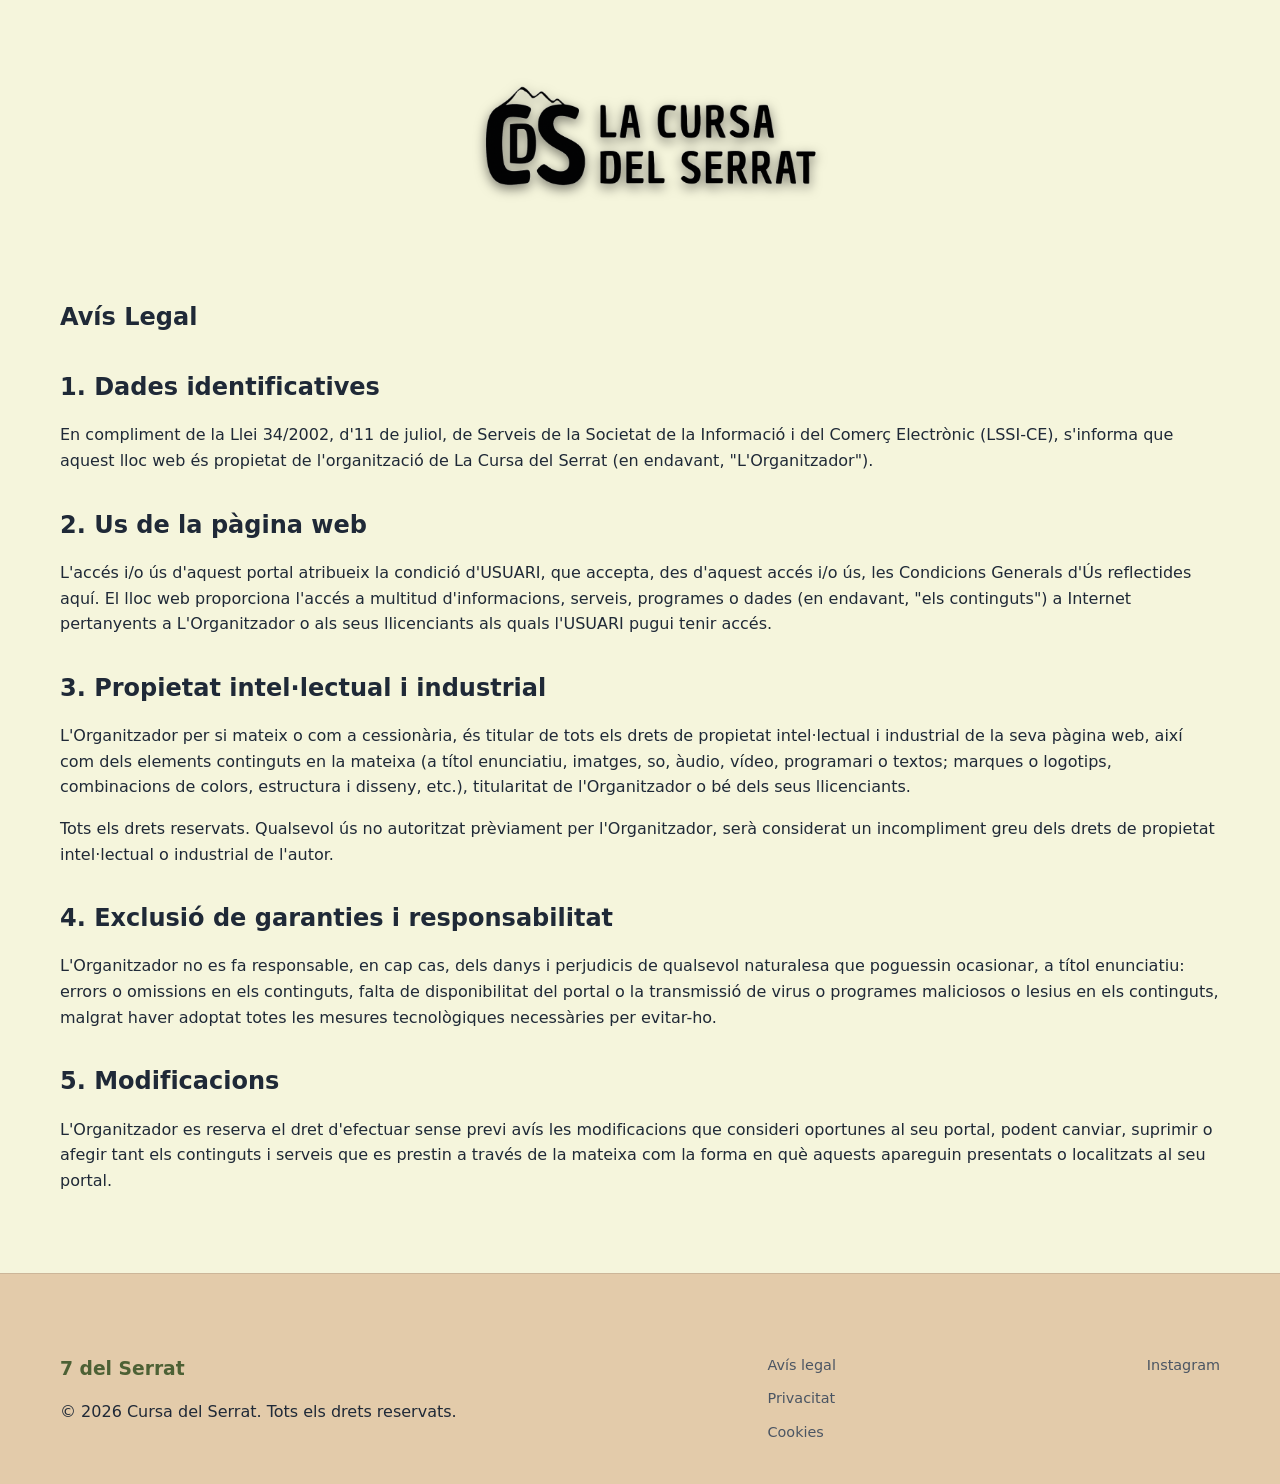
<file: avis-legal.html>
<!DOCTYPE html>
<html lang="ca">

<head>
    <meta charset="UTF-8">
    <meta name="viewport" content="width=device-width, initial-scale=1.0">
    <title>Avís Legal - La Cursa del Serrat</title>
    <link rel="icon" type="image/png" href="./Imatges/FAVICON.png">
    <link rel="preconnect" href="https://fonts.googleapis.com">
    <link rel="preconnect" href="https://fonts.gstatic.com" crossorigin>
    <link href="https://fonts.googleapis.com/css2?family=Share+Tech+Mono&display=swap" rel="stylesheet">
    <link rel="stylesheet" href="styles.css?v=6">
    <style>
        .legal-content {
            padding: 4rem 1rem;
            color: var(--text-color);
        }

        .legal-content h2,
        .legal-content h3 {
            color: var(--calm-green);
            margin-bottom: 1rem;
        }

        .legal-content h3 {
            margin-top: 2rem;
            font-size: 1.5rem;
        }

        .legal-content p,
        .legal-content ul {
            margin-bottom: 1rem;
            line-height: 1.6;
        }

        .legal-content ul {
            padding-left: 2rem;
        }
    </style>
</head>

<body>
    <header class="hero" style="min-height: 20vh; height: auto; padding: 2rem 0;">
        <div class="hero-overlay"></div>
        <div class="hero-contingut" style="justify-content: center;">
            <a href="index.html">
                <img src="./Imatges/logo.png" alt="Logo La Cursa del Serrat" class="logo-hero"
                    style="max-height: 120px; width: auto; margin-bottom: 0;">
            </a>
        </div>
    </header>

    <main class="legal-content">
        <div class="contenidor">
            <h2>Avís Legal</h2>

            <h3>1. Dades identificatives</h3>
            <p>En compliment de la Llei 34/2002, d'11 de juliol, de Serveis de la Societat de la Informació i del Comerç
                Electrònic (LSSI-CE), s'informa que aquest lloc web és propietat de l'organització de La Cursa del
                Serrat (en endavant, "L'Organitzador").</p>

            <h3>2. Us de la pàgina web</h3>
            <p>L'accés i/o ús d'aquest portal atribueix la condició d'USUARI, que accepta, des d'aquest accés i/o ús,
                les Condicions Generals d'Ús reflectides aquí. El lloc web proporciona l'accés a multitud
                d'informacions, serveis, programes o dades (en endavant, "els continguts") a Internet pertanyents a
                L'Organitzador o als seus llicenciants als quals l'USUARI pugui tenir accés.</p>

            <h3>3. Propietat intel·lectual i industrial</h3>
            <p>L'Organitzador per si mateix o com a cessionària, és titular de tots els drets de propietat intel·lectual
                i industrial de la seva pàgina web, així com dels elements continguts en la mateixa (a títol enunciatiu,
                imatges, so, àudio, vídeo, programari o textos; marques o logotips, combinacions de colors, estructura i
                disseny, etc.), titularitat de l'Organitzador o bé dels seus llicenciants.</p>
            <p>Tots els drets reservats. Qualsevol ús no autoritzat prèviament per l'Organitzador, serà considerat un
                incompliment greu dels drets de propietat intel·lectual o industrial de l'autor.</p>

            <h3>4. Exclusió de garanties i responsabilitat</h3>
            <p>L'Organitzador no es fa responsable, en cap cas, dels danys i perjudicis de qualsevol naturalesa que
                poguessin ocasionar, a títol enunciatiu: errors o omissions en els continguts, falta de disponibilitat
                del portal o la transmissió de virus o programes maliciosos o lesius en els continguts, malgrat haver
                adoptat totes les mesures tecnològiques necessàries per evitar-ho.</p>

            <h3>5. Modificacions</h3>
            <p>L'Organitzador es reserva el dret d'efectuar sense previ avís les modificacions que consideri oportunes
                al seu portal, podent canviar, suprimir o afegir tant els continguts i serveis que es prestin a través
                de la mateixa com la forma en què aquests apareguin presentats o localitzats al seu portal.</p>
        </div>
    </main>

    <footer id="footer">
        <div class="contenidor">
            <div class="footer-contingut">
                <div class="footer-info">
                    <h3>7 del Serrat</h3>
                    <p>&copy; 2026 Cursa del Serrat. Tots els drets reservats.</p>
                </div>
                <div class="footer-normativa">
                    <a href="avis-legal.html">Avís legal</a>
                    <a href="privacitat.html">Privacitat</a>
                    <a href="cookies.html">Cookies</a>
                </div>
                <div class="footer-xarxes">
                    <a href="https://www.instagram.com/lacursadelserrat?igsh=YzNsZ3h1b2IwcXU3"
                        target="_blank">Instagram</a>
                </div>
            </div>
        </div>
    </footer>
</body>

</html>
</file>
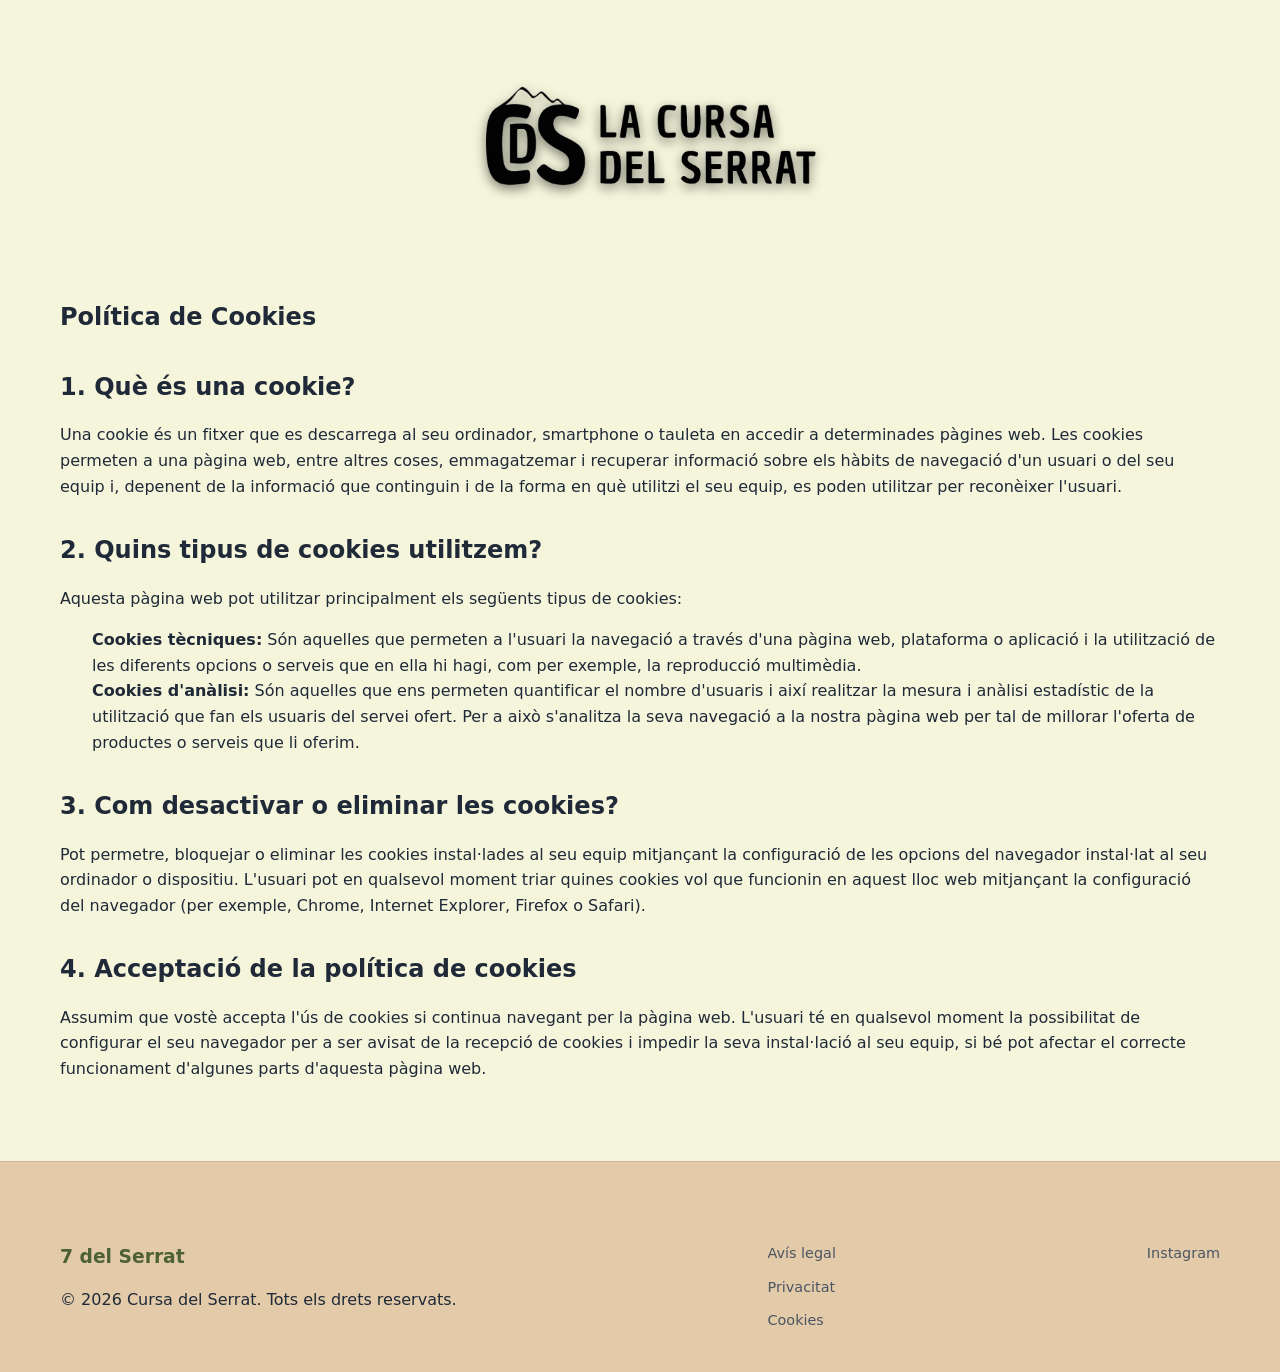
<file: cookies.html>
<!DOCTYPE html>
<html lang="ca">

<head>
    <meta charset="UTF-8">
    <meta name="viewport" content="width=device-width, initial-scale=1.0">
    <title>Política de Cookies - La Cursa del Serrat</title>
    <link rel="icon" type="image/png" href="./Imatges/FAVICON.png">
    <link rel="preconnect" href="https://fonts.googleapis.com">
    <link rel="preconnect" href="https://fonts.gstatic.com" crossorigin>
    <link href="https://fonts.googleapis.com/css2?family=Share+Tech+Mono&display=swap" rel="stylesheet">
    <link rel="stylesheet" href="styles.css?v=6">
    <style>
        .legal-content {
            padding: 4rem 1rem;
            color: var(--text-color);
        }

        .legal-content h2,
        .legal-content h3 {
            color: var(--calm-green);
            margin-bottom: 1rem;
        }

        .legal-content h3 {
            margin-top: 2rem;
            font-size: 1.5rem;
        }

        .legal-content p,
        .legal-content ul {
            margin-bottom: 1rem;
            line-height: 1.6;
        }

        .legal-content ul {
            padding-left: 2rem;
        }
    </style>
</head>

<body>
    <header class="hero" style="min-height: 20vh; height: auto; padding: 2rem 0;">
        <div class="hero-overlay"></div>
        <div class="hero-contingut" style="justify-content: center;">
            <a href="index.html">
                <img src="./Imatges/logo.png" alt="Logo La Cursa del Serrat" class="logo-hero"
                    style="max-height: 120px; width: auto; margin-bottom: 0;">
            </a>
        </div>
    </header>

    <main class="legal-content">
        <div class="contenidor">
            <h2>Política de Cookies</h2>

            <h3>1. Què és una cookie?</h3>
            <p>Una cookie és un fitxer que es descarrega al seu ordinador, smartphone o tauleta en accedir a
                determinades pàgines web. Les cookies permeten a una pàgina web, entre altres coses, emmagatzemar i
                recuperar informació sobre els hàbits de navegació d'un usuari o del seu equip i, depenent de la
                informació que continguin i de la forma en què utilitzi el seu equip, es poden utilitzar per reconèixer
                l'usuari.</p>

            <h3>2. Quins tipus de cookies utilitzem?</h3>
            <p>Aquesta pàgina web pot utilitzar principalment els següents tipus de cookies:</p>
            <ul>
                <li><strong>Cookies tècniques:</strong> Són aquelles que permeten a l'usuari la navegació a través d'una
                    pàgina web, plataforma o aplicació i la utilització de les diferents opcions o serveis que en ella
                    hi hagi, com per exemple, la reproducció multimèdia.</li>
                <li><strong>Cookies d'anàlisi:</strong> Són aquelles que ens permeten quantificar el nombre d'usuaris i
                    així realitzar la mesura i anàlisi estadístic de la utilització que fan els usuaris del servei
                    ofert. Per a això s'analitza la seva navegació a la nostra pàgina web per tal de millorar l'oferta
                    de productes o serveis que li oferim.</li>
            </ul>

            <h3>3. Com desactivar o eliminar les cookies?</h3>
            <p>Pot permetre, bloquejar o eliminar les cookies instal·lades al seu equip mitjançant la configuració de
                les opcions del navegador instal·lat al seu ordinador o dispositiu. L'usuari pot en qualsevol moment
                triar quines cookies vol que funcionin en aquest lloc web mitjançant la configuració del navegador (per
                exemple, Chrome, Internet Explorer, Firefox o Safari).</p>

            <h3>4. Acceptació de la política de cookies</h3>
            <p>Assumim que vostè accepta l'ús de cookies si continua navegant per la pàgina web. L'usuari té en
                qualsevol moment la possibilitat de configurar el seu navegador per a ser avisat de la recepció de
                cookies i impedir la seva instal·lació al seu equip, si bé pot afectar el correcte funcionament
                d'algunes parts d'aquesta pàgina web.</p>
        </div>
    </main>

    <footer id="footer">
        <div class="contenidor">
            <div class="footer-contingut">
                <div class="footer-info">
                    <h3>7 del Serrat</h3>
                    <p>&copy; 2026 Cursa del Serrat. Tots els drets reservats.</p>
                </div>
                <div class="footer-normativa">
                    <a href="avis-legal.html">Avís legal</a>
                    <a href="privacitat.html">Privacitat</a>
                    <a href="cookies.html">Cookies</a>
                </div>
                <div class="footer-xarxes">
                    <a href="https://www.instagram.com/lacursadelserrat?igsh=YzNsZ3h1b2IwcXU3"
                        target="_blank">Instagram</a>
                </div>
            </div>
        </div>
    </footer>
</body>

</html>
</file>
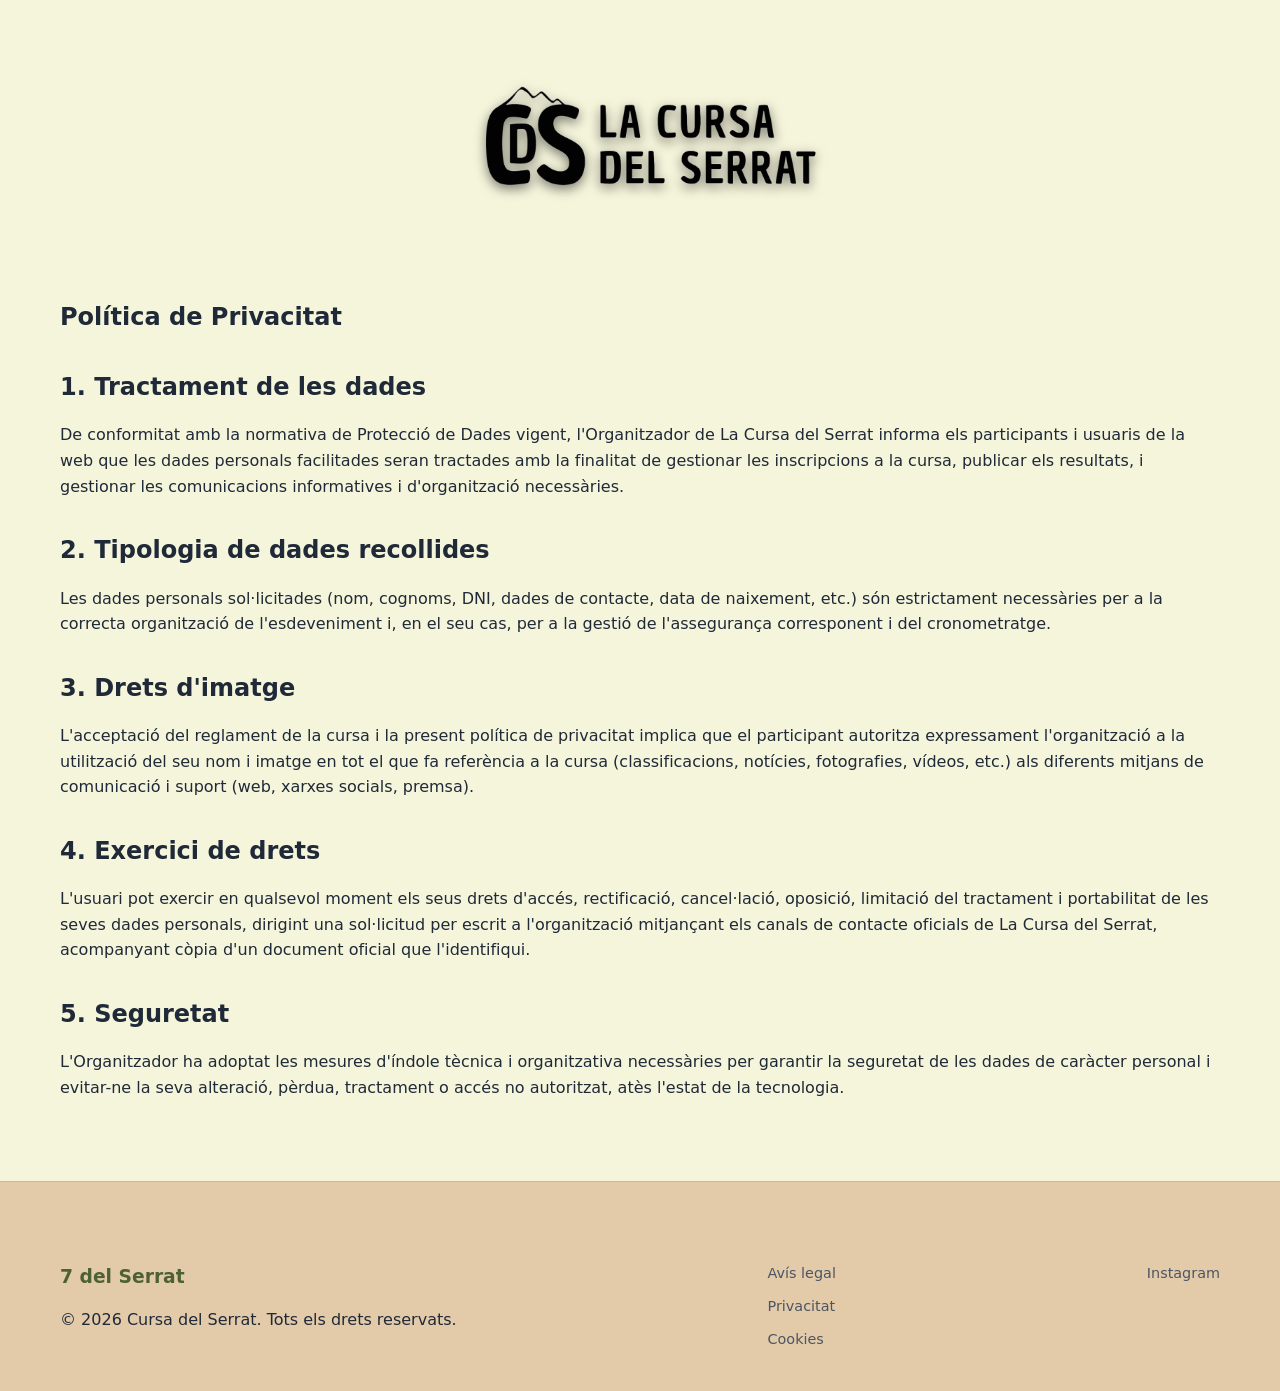
<file: privacitat.html>
<!DOCTYPE html>
<html lang="ca">

<head>
    <meta charset="UTF-8">
    <meta name="viewport" content="width=device-width, initial-scale=1.0">
    <title>Política de Privacitat - La Cursa del Serrat</title>
    <link rel="icon" type="image/png" href="./Imatges/FAVICON.png">
    <link rel="preconnect" href="https://fonts.googleapis.com">
    <link rel="preconnect" href="https://fonts.gstatic.com" crossorigin>
    <link href="https://fonts.googleapis.com/css2?family=Share+Tech+Mono&display=swap" rel="stylesheet">
    <link rel="stylesheet" href="styles.css?v=6">
    <style>
        .legal-content {
            padding: 4rem 1rem;
            color: var(--text-color);
        }

        .legal-content h2,
        .legal-content h3 {
            color: var(--calm-green);
            margin-bottom: 1rem;
        }

        .legal-content h3 {
            margin-top: 2rem;
            font-size: 1.5rem;
        }

        .legal-content p,
        .legal-content ul {
            margin-bottom: 1rem;
            line-height: 1.6;
        }

        .legal-content ul {
            padding-left: 2rem;
        }
    </style>
</head>

<body>
    <header class="hero" style="min-height: 20vh; height: auto; padding: 2rem 0;">
        <div class="hero-overlay"></div>
        <div class="hero-contingut" style="justify-content: center;">
            <a href="index.html">
                <img src="./Imatges/logo.png" alt="Logo La Cursa del Serrat" class="logo-hero"
                    style="max-height: 120px; width: auto; margin-bottom: 0;">
            </a>
        </div>
    </header>

    <main class="legal-content">
        <div class="contenidor">
            <h2>Política de Privacitat</h2>

            <h3>1. Tractament de les dades</h3>
            <p>De conformitat amb la normativa de Protecció de Dades vigent, l'Organitzador de La Cursa del Serrat
                informa els participants i usuaris de la web que les dades personals facilitades seran tractades amb la
                finalitat de gestionar les inscripcions a la cursa, publicar els resultats, i gestionar les
                comunicacions informatives i d'organització necessàries.</p>

            <h3>2. Tipologia de dades recollides</h3>
            <p>Les dades personals sol·licitades (nom, cognoms, DNI, dades de contacte, data de naixement, etc.) són
                estrictament necessàries per a la correcta organització de l'esdeveniment i, en el seu cas, per a la
                gestió de l'assegurança corresponent i del cronometratge.</p>

            <h3>3. Drets d'imatge</h3>
            <p>L'acceptació del reglament de la cursa i la present política de privacitat implica que el participant
                autoritza expressament l'organització a la utilització del seu nom i imatge en tot el que fa referència
                a la cursa (classificacions, notícies, fotografies, vídeos, etc.) als diferents mitjans de comunicació i
                suport (web, xarxes socials, premsa).</p>

            <h3>4. Exercici de drets</h3>
            <p>L'usuari pot exercir en qualsevol moment els seus drets d'accés, rectificació, cancel·lació, oposició,
                limitació del tractament i portabilitat de les seves dades personals, dirigint una sol·licitud per
                escrit a l'organització mitjançant els canals de contacte oficials de La Cursa del Serrat, acompanyant
                còpia d'un document oficial que l'identifiqui.</p>

            <h3>5. Seguretat</h3>
            <p>L'Organitzador ha adoptat les mesures d'índole tècnica i organitzativa necessàries per garantir la
                seguretat de les dades de caràcter personal i evitar-ne la seva alteració, pèrdua, tractament o accés no
                autoritzat, atès l'estat de la tecnologia.</p>
        </div>
    </main>

    <footer id="footer">
        <div class="contenidor">
            <div class="footer-contingut">
                <div class="footer-info">
                    <h3>7 del Serrat</h3>
                    <p>&copy; 2026 Cursa del Serrat. Tots els drets reservats.</p>
                </div>
                <div class="footer-normativa">
                    <a href="avis-legal.html">Avís legal</a>
                    <a href="privacitat.html">Privacitat</a>
                    <a href="cookies.html">Cookies</a>
                </div>
                <div class="footer-xarxes">
                    <a href="https://www.instagram.com/lacursadelserrat?igsh=YzNsZ3h1b2IwcXU3"
                        target="_blank">Instagram</a>
                </div>
            </div>
        </div>
    </footer>
</body>

</html>
</file>
<file: styles.css>
/* 
   Estils per a la web 
*/

:root {
    --fons-principal: #f5f5dc;
    /* Beix clar principal */
    --fons-seccions: #ebd5b3;
    /* Beix fosc targetes i seccions */
    --text-principal: #1f2937;
    /* Negre/gris fosc per contrast */
    --text-secundari: #4b5563;
    /* Gris per subtÃ­tols */
    --accent-primari: #4d6135;
    /* Verd kaki escollit */
    --accent-secundari: #edecd7;
    /* Blau/beix accent */
    --vora-radius: 4px;
    --ombra-suau: 0 4px 20px rgba(0, 0, 0, 0.3);
    --transicio: all 0.3s ease;
}

* {
    margin: 0;
    padding: 0;
    box-sizing: border-box;
}

body {
    font-family: system-ui, -apple-system, BlinkMacSystemFont, 'Segoe UI', Roboto, Oxygen, Ubuntu, Cantarell, 'Open Sans', 'Helvetica Neue', sans-serif;
    background-color: var(--fons-principal);
    color: var(--text-principal);
    line-height: 1.6;
    scroll-behavior: smooth;
    padding-top: 42px;
}

.contenidor {
    max-width: 1200px;
    margin: 0 auto;
    padding: 0 20px;
}

a {
    text-decoration: none;
    color: inherit;
    transition: var(--transicio);
}

ul {
    list-style: none;
}

/* Ticker superior (kiosk marquee) */
.kiosk-marquee {
    --mq-gap: 20px;
    --scroll-start: 0;
    --scroll-end: calc(-100% - var(--mq-gap));
    
    position: fixed;
    top: 0;
    left: 0;
    width: 100%;
    height: 42px;
    background-color: #d32f2f; /* Vermell premium */
    color: #ffffff;
    z-index: 10000;
    overflow: hidden;
    display: flex;
    align-items: center;
    user-select: none;
    gap: var(--mq-gap);
    font-family: system-ui, -apple-system, sans-serif;
    font-size: 1.05rem;
    font-weight: 700;
    letter-spacing: 1.5px;
    box-shadow: 0 2px 10px rgba(0, 0, 0, 0.25);
}

.kiosk-marquee__group {
    flex-shrink: 0;
    display: flex;
    align-items: center;
    justify-content: space-around;
    gap: var(--mq-gap);
    min-width: 100%;
    animation: scroll-x 20s linear infinite;
}

.kiosk-marquee__group span {
    white-space: nowrap;
}

@-webkit-keyframes rotate {
    from { -webkit-transform: rotate(360deg); }
    to { -webkit-transform: rotate(0); }
}
@-moz-keyframes rotate {
    from { -moz-transform: rotate(360deg); }
    to { -moz-transform: rotate(0); }
}
@-ms-keyframes rotate {
    from { -ms-transform: rotate(360deg); }
    to { -ms-transform: rotate(0); }
}
@-o-keyframes rotate {
    from { -o-transform: rotate(360deg); }
    to { -o-transform: rotate(0); }
}
@keyframes rotate {
    from { transform: rotate(360deg); }
    to { transform: rotate(0); }
}

/* Hero Section */
.hero {
    height: 100vh;
    width: 100%;
    position: relative;
    display: flex;
    align-items: center;
    justify-content: center;
    text-align: center;
    background-color: var(--fons-principal);
    /* Light green/beige background */
    overflow: hidden;
}

#res-canvas {
    position: absolute;
    top: 0;
    left: 0;
    width: 100%;
    height: 100%;
    object-fit: contain;
    z-index: 0;
    opacity: 0.8;
    /* Adjusted opacity for lighter theme */
}

.hero-contingut {
    position: relative;
    z-index: 2;
    padding: 0 20px;
    display: flex;
    flex-direction: column;
    align-items: center;
    justify-content: center;
    gap: 15px;
    /* Control spacing cleanly here */
}

.logo-placeholder {
    font-size: 2.3rem;
    /* Made bigger */
    font-weight: 800;
    color: #000;
    /* Made black */
    letter-spacing: 2px;
    margin: 30px 0 0 0;
    /* Add top margin to space from marquee */
}

/* Logo en lloc del tÃ­tol */
.logo-hero {
    max-width: 90vw;
    width: 600px;
    height: auto;
    filter: drop-shadow(0 4px 6px rgba(0, 0, 0, 0.5));
}


.subtitol {
    font-size: clamp(1rem, 3vw, 1.5rem);
    color: var(--text-secundari);
    margin-bottom: 2.5rem;
}

/* Compte enrere */
.comptador-contenidor {
    /* Separar una mica del logo */
    margin-top: 15px;
}

.comptador {
    display: flex;
    gap: 20px;
    justify-content: center;
    flex-wrap: wrap;
    margin-bottom: 10px;
}

.segment-comptador {
    background: transparent;
    padding: 10px 15px;
    min-width: 80px;
    border: none;
    display: flex;
    flex-direction: column;
    align-items: center;
    color: var(--accent-primari);
    /* Dark green text */
    font-size: 0.9rem;
    text-transform: uppercase;
    letter-spacing: 1px;
}

.segment-comptador span {
    display: block;
    font-size: 4rem;
    font-weight: 300;
    color: var(--text-principal);
    /* Dark text */
    font-family: 'Share Tech Mono', monospace;
    line-height: 1;
    margin-bottom: 5px;
}

/* Botons */
.hero-accions {
    display: flex;
    gap: 25px;
    /* Mes separats */
    justify-content: center;
    margin-top: 15px;
    /* Mes separats del compte enrere */
}

.boto-primari,
.boto-destacat {
    background-color: var(--accent-primari);
    color: var(--fons-principal);
    padding: 14px 28px;
    border-radius: var(--vora-radius);
    font-weight: 700;
    text-transform: uppercase;
    font-size: 0.9rem;
}

.boto-secundari {
    background: rgba(0, 0, 0, 0.05);
    /* Adaptat al beix clar */
    border: 1px solid rgba(0, 0, 0, 0.2);
    color: var(--text-principal);
    padding: 14px 28px;
    border-radius: var(--vora-radius);
    font-weight: 700;
    text-transform: uppercase;
    font-size: 0.9rem;
}

.boto-primari:hover,
.boto-destacat:hover {
    transform: translateY(-2px);
    box-shadow: 0 10px 20px rgba(77, 97, 53, 0.3);
    /* Canviat ombra verda */
}

.boto-secundari:hover {
    background: rgba(0, 0, 0, 0.1);
    border-color: var(--text-principal);
}

/* Presentacio Section */
.seccio-presentacio {
    padding: 80px 0 20px 0;
    background-color: var(--fons-principal);
}

/* Inscriptions Section */
.seccio-inscripcions {
    padding: 60px 0;
    background-color: var(--fons-seccions);
    /* Make section itself the background color */
    border-top: 1px solid rgba(0, 0, 0, 0.05);
    border-bottom: 1px solid rgba(0, 0, 0, 0.05);
    position: relative;
    overflow: hidden;
}

.seccio-inscripcions::before {
    content: '';
    position: absolute;
    top: 0;
    left: 0;
    right: 0;
    height: 6px;
    background: linear-gradient(90deg, var(--accent-primari), var(--accent-secundari));
}

.inscripcions-banner {
    display: flex;
    justify-content: space-between;
    align-items: center;
    gap: 40px;
}

.inscripcions-info {
    text-align: left;
    display: flex;
    flex-direction: column;
    gap: 15px;
}

.inscripcions-info h2 {
    font-size: 2.5rem;
    color: var(--text-principal);
    margin: 0;
}

.data-destacada {
    font-size: 1.15rem;
    color: var(--accent-primari);
    text-transform: uppercase;
    letter-spacing: 1px;
}

.detalls-rapids {
    display: flex;
    flex-wrap: wrap;
    gap: 15px;
    align-items: center;
    font-size: 0.95rem;
    color: var(--text-secundari);
    font-weight: 500;
    margin: 0;
}

.separador-detall {
    color: rgba(0, 0, 0, 0.2);
}

.inscripcions-accio {
    flex-shrink: 0;
}

.boto-mega-destacat {
    display: inline-block;
    background: linear-gradient(135deg, var(--accent-primari) 0%, #303d21 100%);
    color: var(--fons-principal);
    padding: 22px 45px;
    border-radius: var(--vora-radius);
    font-weight: 800;
    text-transform: uppercase;
    font-size: 1.2rem;
    letter-spacing: 1px;
    box-shadow: 0 10px 30px rgba(77, 97, 53, 0.4);
    margin: 0;
    transition: all 0.3s cubic-bezier(0.25, 0.8, 0.25, 1);
}

.boto-mega-destacat:hover {
    transform: translateY(-5px) scale(1.03);
    box-shadow: 0 15px 40px rgba(77, 97, 53, 0.6);
    color: #fff;
}

@media (max-width: 900px) {
    .inscripcions-banner {
        flex-direction: column;
        align-items: flex-start;
        gap: 25px;
    }

    .inscripcions-accio {
        width: 100%;
        text-align: center;
    }

    .separador-detall {
        display: none;
    }

    .detalls-rapids {
        flex-direction: column;
        align-items: flex-start;
        gap: 10px;
    }

    .boto-mega-destacat {
        width: 100%;
    }
}

/* SecciÃ³ General */
section {
    padding: 100px 0;
}

.seccio-header {
    text-align: center;
    margin-bottom: 60px;
}

.seccio-header h2 {
    font-size: 2.5rem;
    margin-bottom: 10px;
    position: relative;
    display: inline-block;
}

.seccio-header h2::after {
    content: '';
    position: absolute;
    bottom: -10px;
    left: 50%;
    transform: translateX(-50%);
    width: 60px;
    height: 4px;
    background-color: var(--accent-primari);
    border-radius: 2px;
}

/* Cards Graella */
.graella-cards {
    display: grid;
    grid-template-columns: repeat(auto-fit, minmax(300px, 1fr));
    gap: 25px;
}

.card {
    background-color: var(--fons-seccions);
    padding: 30px;
    border-radius: var(--vora-radius);
    border-left: 4px solid var(--accent-primari);
    transition: var(--transicio);
}

.card:hover {
    transform: translateY(-5px);
    background-color: var(--accent-primari);
}

.card h3 {
    margin-bottom: 15px;
    color: var(--accent-primari);
    transition: var(--transicio);
}

.card:hover h3,
.card:hover p {
    color: var(--fons-principal);
}

/* FAQ */
.faq-bloc {
    margin-top: 60px;
    max-width: 800px;
    margin-left: auto;
    margin-right: auto;
}

.faq-bloc h3 {
    margin-bottom: 30px;
    text-align: center;
}

details {
    background-color: var(--fons-seccions);
    margin-bottom: 15px;
    padding: 20px;
    border-radius: var(--vora-radius);
    cursor: pointer;
}

summary {
    font-weight: 600;
    outline: none;
}

details p {
    padding-top: 15px;
    color: var(--text-secundari);
}

/* Classificacions */
.graella-classificacions {
    display: grid;
    grid-template-columns: 1fr 1fr;
    gap: 30px;
}

.card-resultats {
    background-color: var(--fons-seccions);
    padding: 40px;
    text-align: center;
    border-radius: var(--vora-radius);
    border: 1px solid var(--accent-primari);
    color: var(--text-principal);
}

.enllac-card {
    display: inline-block;
    margin-top: 20px;
    color: var(--accent-primari);
    font-weight: 700;
    text-transform: uppercase;
}

/* Galeria antiga */
.graella-imatges {
    display: grid;
    grid-template-columns: repeat(auto-fit, minmax(250px, 1fr));
    gap: 15px;
}

.foto-placeholder {
    aspect-ratio: 1 / 1;
    background-color: var(--fons-seccions);
    border-radius: var(--vora-radius);
    overflow: hidden;
    position: relative;
}

.foto-placeholder img {
    width: 100%;
    height: 100%;
    object-fit: cover;
    opacity: 0.6;
    transition: var(--transicio);
}

.foto-placeholder:hover img {
    opacity: 1;
    transform: scale(1.05);
}

@keyframes fade {
    to {
        opacity: 0;
        visibility: hidden;
    }
}

/* ==============================
   Floating Social Buttons (Liquid Glass)
   ============================== */
.floating-social-container {
    position: fixed;
    bottom: 25px;
    right: 25px;
    display: flex;
    flex-direction: column;
    gap: 15px;
    z-index: 1000;
}

.floating-social-btn {
    height: 60px;
    padding: 0 20px;
    border-radius: 30px;
    /* Pill shape */
    display: flex;
    align-items: center;
    justify-content: center;
    gap: 12px;
    text-decoration: none;

    /* Liquid Glass Effect */
    background: rgba(255, 255, 255, 0.25);
    backdrop-filter: blur(12px);
    -webkit-backdrop-filter: blur(12px);
    border: 1px solid rgba(255, 255, 255, 0.4);
    box-shadow: 0 8px 32px rgba(0, 0, 0, 0.15);

    transition: all 0.3s cubic-bezier(0.25, 0.8, 0.25, 1);
}

.floating-social-btn:hover {
    transform: translateY(-5px) scale(1.05);
    background: rgba(255, 255, 255, 0.45);
    box-shadow: 0 12px 40px rgba(0, 0, 0, 0.2);
    border: 1px solid rgba(255, 255, 255, 0.7);
}

.social-text {
    font-weight: 700;
    color: var(--text-principal);
    font-size: 1.05rem;
}

.floating-social-btn img {
    width: 35px;
    height: 35px;
    object-fit: contain;
    filter: drop-shadow(0 2px 4px rgba(0, 0, 0, 0.1));
}

@media (max-width: 768px) {
    .floating-social-container {
        bottom: 20px;
        right: 20px;
        gap: 10px;
    }

    .floating-social-btn {
        height: 50px;
        padding: 0 15px;
        border-radius: 25px;
    }

    .social-text {
        font-size: 0.95rem;
    }

    .floating-social-btn img {
        width: 28px;
        height: 28px;
    }
}

.galeria-accions {
    display: flex;
    justify-content: center;
    gap: 20px;
    margin-top: 40px;
}

/* Footer */
footer {
    padding: 80px 0 40px;
    background-color: #e3cbaa;
    /* Adaptat a beix */
    border-top: 1px solid rgba(0, 0, 0, 0.1);
}

.footer-contingut {
    display: flex;
    justify-content: space-between;
    flex-wrap: wrap;
    gap: 40px;
}

.footer-info h3 {
    margin-bottom: 15px;
    color: var(--accent-primari);
}

.footer-normativa,
.footer-xarxes {
    display: flex;
    flex-direction: column;
    gap: 10px;
}

.footer-normativa a,
.footer-xarxes a {
    font-size: 0.9rem;
    color: var(--text-secundari);
}

.footer-normativa a:hover,
.footer-xarxes a:hover {
    color: var(--accent-secundari);
}

/* Presentació cursa - escriptori */
.presentacio-cursa {
    display: grid;
    grid-template-columns: 1fr 1.8fr;
    /* Més amplada al text (aprox 64%) */
    gap: 50px;
    align-items: stretch;
    /* Les dues columnes tindran la mateixa alçada */
    margin-bottom: 80px;
}

.presentacio-img {
    height: 100%;
    /* Assegura que el contenidor de la imatge ocupa l'alçada completa */
}

.presentacio-img img {
    width: 100%;
    height: 100%;
    /* Ocupar tota l'alçada que marca el text */
    object-fit: cover;
    /* Retalla la imatge proporcionalment sense deformar-la */
    border-radius: var(--vora-radius);
    box-shadow: 0 10px 40px rgba(0, 0, 0, 0.4);
}

.presentacio-text h3 {
    font-size: 1.8rem;
    margin-bottom: 20px;
    text-align: center;
}

.presentacio-text p,
.presentacio-text ul {
    color: var(--text-secundari);
    margin-bottom: 12px;
    line-height: 1.6;
}

/* ==============================
   Resultats (Classificacions)
   ============================== */

.panell-resultats {
    margin-top: 22px;
    padding: 18px;
    background: var(--fons-seccions);
    border: 1px solid rgba(0, 0, 0, 0.08);
    border-radius: var(--vora-radius);
    box-shadow: 0 10px 30px rgba(0, 0, 0, 0.15);
}

.panell-cap {
    display: flex;
    gap: 16px;
    align-items: center;
    justify-content: space-between;
    flex-wrap: wrap;
    margin-bottom: 14px;
}

.panell-accions {
    display: flex;
    gap: 10px;
    align-items: center;
    flex-wrap: wrap;
}

.label-cercador {
    color: #a9b4c0;
    font-size: 14px;
}

.input-cercador {
    min-width: 260px;
    padding: 10px 12px;
    border-radius: var(--vora-radius);
    border: 1px solid rgba(0, 0, 0, 0.12);
    background: var(--fons-principal);
    color: var(--text-principal);
    outline: none;
}

.input-cercador:focus {
    border-color: rgba(77, 97, 53, 0.55);
    box-shadow: 0 0 0 3px rgba(77, 97, 53, 0.18);
}

.boto-netejar {
    padding: 10px 12px;
    border-radius: var(--vora-radius);
    border: 1px solid rgba(0, 0, 0, 0.12);
    background: transparent;
    color: var(--text-principal);
    cursor: pointer;
}

.taula-wrap {
    overflow: auto;
    border-radius: var(--vora-radius);
    border: 1px solid rgba(0, 0, 0, 0.08);
}

.taula-resultats {
    width: 100%;
    border-collapse: collapse;
    min-width: 760px;
}

.taula-resultats thead th {
    text-align: left;
    font-size: 13px;
    color: var(--text-secundari);
    background: rgba(0, 0, 0, 0.03);
    padding: 12px;
    position: sticky;
    top: 0;
}

.taula-resultats tbody td {
    padding: 12px;
    border-top: 1px solid rgba(0, 0, 0, 0.06);
    color: var(--text-principal);
}

.taula-resultats tbody tr:hover {
    background: rgba(0, 0, 0, 0.05);
}

.col-nom {
    font-weight: 600;
}

.col-accio {
    text-align: right;
    width: 60px;
}

.boto-info {
    width: 28px;
    height: 28px;
    border-radius: var(--vora-radius);
    border: 1px solid var(--accent-primari);
    background: rgba(77, 97, 53, 0.1);
    color: var(--accent-primari);
    cursor: pointer;
    font-weight: 700;
}

.fila-buida {
    text-align: center;
    padding: 18px !important;
    color: #a9b4c0 !important;
}

/* ==============================
   Modal detall (icona i)
   ============================== */

.modal {
    position: fixed;
    inset: 0;
    z-index: 9999;
}

.modal-fons {
    position: absolute;
    inset: 0;
    background: rgba(0, 0, 0, 0.7);
    /* MÃ©s enfosquit per ressaltar fons clar modal */
}

.modal-caixa {
    position: relative;
    width: min(760px, 92vw);
    margin: 6vh auto;
    background: var(--fons-seccions);
    /* Fons clar */
    border: 1px solid rgba(0, 0, 0, 0.10);
    border-radius: var(--vora-radius);
    box-shadow: 0 20px 60px rgba(0, 0, 0, 0.15);
    /* Ombra ajustada */
    overflow: hidden;
}

.modal-cap {
    display: flex;
    align-items: center;
    justify-content: space-between;
    gap: 10px;
    padding: 14px 16px;
    border-bottom: 1px solid rgba(0, 0, 0, 0.08);
    /* Linia ajustada */
}

.modal-tancar {
    background: transparent;
    border: 1px solid rgba(0, 0, 0, 0.15);
    /* Ajustat a fons clar */
    color: var(--text-principal);
    width: 34px;
    height: 34px;
    border-radius: var(--vora-radius);
    cursor: pointer;
}

.modal-contingut {
    padding: 16px;
}

.detall-grid {
    display: grid;
    grid-template-columns: repeat(2, minmax(0, 1fr));
    gap: 12px;
}

.detall-nom {
    grid-column: 1 / -1;
}

.detall-item {
    background: rgba(0, 0, 0, 0.03);
    /* Ajustat a fons clar */
    border: 1px solid rgba(0, 0, 0, 0.06);
    /* Ajustat a fons clar */
    border-radius: var(--vora-radius);
    padding: 12px;
}

.detall-label {
    color: var(--text-secundari);
    font-size: 13px;
    margin-bottom: 6px;
}

.detall-valor {
    color: var(--text-principal);
    font-size: 16px;
}

/* ==============================
   Galeria Flickr (2x2)
   ============================== */

.graella-flickr {
    display: grid;
    grid-template-columns: repeat(2, minmax(0, 1fr));
    gap: 26px;
    margin-top: 40px;
}

.graella-3col {
    grid-template-columns: repeat(3, minmax(0, 1fr));
}

.flickr-card {
    position: relative;
    display: block;
    border-radius: var(--vora-radius);
    overflow: hidden;
    border: 1px solid rgba(0, 0, 0, 0.08);
    background: var(--fons-seccions);
    box-shadow: 0 12px 30px rgba(0, 0, 0, 0.15);
    /* Ombra ajustada per fons clar */
}

.flickr-card img {
    width: 100%;
    height: 260px;
    object-fit: cover;
    display: block;
    filter: saturate(1.05) contrast(1.05);
    transform: scale(1.02);
    transition: transform 0.35s ease, filter 0.35s ease;
}

.flickr-overlay {
    position: absolute;
    inset: 0;
    display: flex;
    flex-direction: column;
    justify-content: flex-end;
    padding: 18px;
    background: linear-gradient(to top, rgba(0, 0, 0, 0.78), rgba(0, 0, 0, 0.12), rgba(0, 0, 0, 0));
}

.flickr-overlay h3 {
    margin: 0;
    color: #fff;
    font-size: 1.35rem;
    letter-spacing: 0.2px;
}

.flickr-overlay p {
    margin: 6px 0 0 0;
    color: rgba(255, 255, 255, 0.9);
    font-size: 0.95rem;
}

.flickr-card:hover img {
    transform: scale(1.08);
    filter: saturate(1.12) contrast(1.08);
}

/* ==============================
   Responsive
   ============================== */

@media (max-width: 900px) {
    .graella-flickr,
    .graella-3col {
        grid-template-columns: 1fr;
    }

    .flickr-card img {
        height: 240px;
    }
}

@media (max-width: 768px) {
    .hero {
        height: auto;
        min-height: 100vh;
        padding: 80px 20px 60px 20px;
        background-size: cover;
        background-position: center center;
        background-repeat: no-repeat;
        background-attachment: scroll;
    }

    .hero-contingut {
        width: 100%;
        max-width: 100%;
        padding: 0;
    }

    .hero h1 {
        font-size: 3.2rem;
        line-height: 1.05;
        margin-bottom: 12px;
    }

    .subtitol {
        font-size: 1rem;
        margin-bottom: 1.5rem;
    }

    .comptador {
        gap: 12px;
        margin-bottom: 2rem;
    }

    .segment-comptador {
        min-width: calc(50% - 12px);
        padding: 14px 10px;
    }

    .segment-comptador span {
        font-size: 2.2rem;
    }

    .hero-accions {
        flex-direction: column;
        align-items: stretch;
        gap: 14px;
    }

    .boto-primari,
    .boto-secundari,
    .boto-destacat {
        width: 100%;
        text-align: center;
    }

    .inscripcions-card {
        padding: 28px 20px;
    }

    .inscripcions-card h2 {
        font-size: 2.1rem;
        line-height: 1.15;
        margin-bottom: 18px;
    }

    .inscripcions-card p {
        margin-bottom: 18px;
    }

    .detalls-rapids {
        flex-direction: column;
        gap: 14px;
        align-items: center;
        text-align: center;
    }

    .detalls-rapids span {
        display: block;
        max-width: 260px;
    }

    .graella-classificacions {
        grid-template-columns: 1fr;
    }

    .footer-contingut {
        flex-direction: column;
        text-align: center;
    }

    .presentacio-cursa {
        display: flex;
        flex-direction: column;
        gap: 22px;
        margin-bottom: 50px;
    }

    .presentacio-img {
        order: 2;
        width: 100%;
        display: flex;
        justify-content: center;
    }

    .presentacio-img img {
        width: 100%;
        max-width: 320px;
        height: auto;
        border-radius: var(--vora-radius);
    }

    .presentacio-text {
        order: 1;
        width: 100%;
        max-width: 100%;
        text-align: left;
    }

    .presentacio-text h3 {
        text-align: center;
        font-size: 2.1rem;
        margin-bottom: 18px;
    }

    .presentacio-text p {
        font-size: 1.02rem;
        line-height: 1.75;
        margin-bottom: 16px;
    }
}

@media (max-width: 640px) {
    .detall-grid {
        grid-template-columns: 1fr;
    }

    .input-cercador {
        min-width: 220px;
    }
}


/* ==============================
   Marquee Sponsor Logos
   ============================== */
:root {
    --mq-size: clamp(10rem, 1rem + 25vw, 18rem);
    --mq-gap: calc(var(--mq-size) / 10);
    --mq-duration: 50s;
    --scroll-start: 0;
    --scroll-end: calc(-100% - var(--mq-gap));
}

.patrocinadors-marquee {
    position: relative;
    display: flex;
    align-content: center;
    overflow: hidden;
    width: 100%;
    padding: 50px 0;
    background-color: var(--fons-principal);
}

.marquee {
    display: flex;
    overflow: hidden;
    user-select: none;
    gap: var(--mq-gap);
    mask-image: linear-gradient(var(--mask-direction, to right),
            hsl(0 0% 0% / 0),
            hsl(0 0% 0% / 1) 20%,
            hsl(0 0% 0% / 1) 80%,
            hsl(0 0% 0% / 0));
}

.marquee__group {
    flex-shrink: 0;
    display: flex;
    align-items: center;
    justify-content: space-around;
    gap: var(--mq-gap);
    min-width: 100%;
    animation: scroll-x var(--mq-duration) linear infinite;
}

@media (prefers-reduced-motion: reduce) {
    .marquee__group {
        animation-play-state: paused;
    }
}

.marquee--vertical {
    --mask-direction: to bottom;
}

.marquee--vertical,
.marquee--vertical .marquee__group {
    flex-direction: column;
}

.marquee--vertical .marquee__group {
    animation-name: scroll-y;
}

.marquee--reverse .marquee__group {
    animation-direction: reverse;
    animation-delay: -3s;
}

@keyframes scroll-x {
    from {
        transform: translateX(var(--scroll-start));
    }

    to {
        transform: translateX(var(--scroll-end));
    }
}

@keyframes scroll-y {
    from {
        transform: translateY(var(--scroll-start));
    }

    to {
        transform: translateY(var(--scroll-end));
    }
}

.marquee img {
    display: block;
    max-width: var(--mq-size);
    height: 80px;
    /* Reduced height to avoid pixelation / extreme stretching */
    background: var(--fons-principal);
    padding: 10px;
    border-radius: 0.5rem;
    object-fit: contain;
}

.marquee--vertical img {
    height: auto;
    width: calc(var(--mq-size) / 1.5);
    padding: 10px;
}

.wrapper {
    display: flex;
    flex-direction: column;
    gap: var(--mq-gap);
    margin: auto;
    max-width: 100%;
    position: relative;
}

/* ==============================
   Modal Inscripcions (Liquid Glass)
   ============================== */
.modal-liquid-fons {
    position: fixed;
    inset: 0;
    background: rgba(0, 0, 0, 0.15);
    backdrop-filter: blur(8px);
    -webkit-backdrop-filter: blur(8px);
    z-index: 10000;
    display: flex;
    align-items: center;
    justify-content: center;
    opacity: 0;
    visibility: hidden;
    transition: opacity 0.4s ease, visibility 0.4s ease;
}

.modal-liquid-fons.actiu {
    opacity: 1;
    visibility: visible;
}

.modal-liquid-caixa {
    background: rgba(255, 255, 255, 0.2);
    backdrop-filter: blur(16px);
    -webkit-backdrop-filter: blur(16px);
    border: 1px solid rgba(255, 255, 255, 0.4);
    box-shadow: 0 15px 50px rgba(0, 0, 0, 0.2);
    border-radius: 24px;
    padding: 50px 40px;
    text-align: center;
    max-width: 90%;
    width: 500px;
    transform: scale(0.9);
    transition: transform 0.4s cubic-bezier(0.175, 0.885, 0.32, 1.275);
}

.modal-liquid-fons.actiu .modal-liquid-caixa {
    transform: scale(1);
}

.modal-liquid-caixa h3 {
    font-size: 2.2rem;
    color: var(--text-principal);
    margin-bottom: 20px;
    font-weight: 800;
    text-transform: uppercase;
    letter-spacing: 1px;
}

.modal-liquid-caixa p {
    font-size: 1.1rem;
    color: var(--text-secundari);
    margin-bottom: 30px;
    line-height: 1.6;
}

.boto-liquid-tancar {
    background: linear-gradient(135deg, var(--accent-primari) 0%, #303d21 100%);
    color: var(--fons-principal);
    border: none;
    padding: 12px 35px;
    border-radius: 50px;
    font-size: 1.05rem;
    font-weight: 700;
    cursor: pointer;
    text-transform: uppercase;
    letter-spacing: 1px;
    box-shadow: 0 8px 20px rgba(77, 97, 53, 0.3);
    transition: all 0.3s ease;
}

.boto-liquid-tancar:hover {
    transform: translateY(-3px);
    box-shadow: 0 12px 25px rgba(77, 97, 53, 0.5);
}

/* ==============================
   Animació Vibració i Missatge Secret
   ============================== */
@keyframes vibrar {
    0% { transform: translateX(0); }
    20% { transform: translateX(-4px) rotate(-1deg); }
    40% { transform: translateX(4px) rotate(1deg); }
    60% { transform: translateX(-4px) rotate(-1deg); }
    80% { transform: translateX(4px) rotate(1deg); }
    100% { transform: translateX(0); }
}

.vibrar {
    animation: vibrar 0.3s cubic-bezier(.36,.07,.19,.97) both;
}

.btn-secret {
    position: relative;
}

.missatge-secret {
    position: absolute;
    bottom: 110%; /* Sobre el botó */
    left: 50%;
    transform: translateX(-50%);
    background: rgba(48, 61, 33, 0.95); /* Color fosc de la web */
    color: #fff;
    padding: 8px 12px;
    border-radius: 6px;
    font-size: 0.85rem;
    font-weight: bold;
    white-space: nowrap;
    opacity: 0;
    pointer-events: none;
    box-shadow: 0 4px 10px rgba(0,0,0,0.3);
    z-index: 100;
}

/* Triàngol a sota del tooltip */
.missatge-secret::after {
    content: '';
    position: absolute;
    top: 100%;
    left: 50%;
    margin-left: -6px;
    border-width: 6px;
    border-style: solid;
    border-color: rgba(48, 61, 33, 0.95) transparent transparent transparent;
}

.missatge-secret.mostrar {
    animation: fadeInOut 2.5s ease forwards;
}

@keyframes fadeInOut {
    0% { opacity: 0; transform: translate(-50%, 10px); }
    10% { opacity: 1; transform: translate(-50%, 0); }
    80% { opacity: 1; transform: translate(-50%, 0); }
    100% { opacity: 0; transform: translate(-50%, -10px); }
}
</file>
